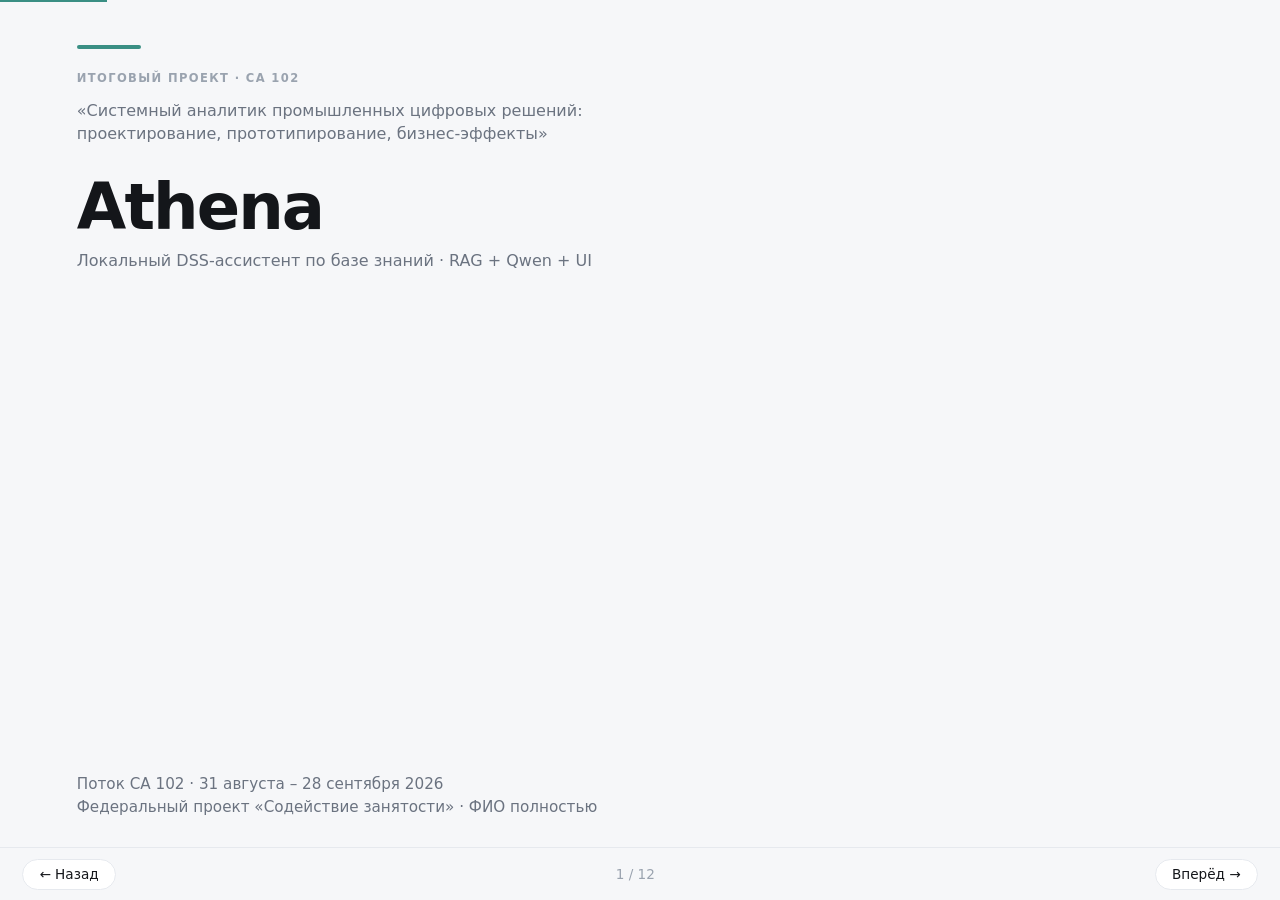
<file: docs/presentation.html>
<!DOCTYPE html>
<html lang="ru">
<head>
<meta charset="utf-8" />
<meta name="viewport" content="width=device-width, initial-scale=1" />
<title>Athena — итоговый проект СА 102</title>
<style>
  :root {
    --bg: #f6f7f9;
    --white: #ffffff;
    --ink: #14161a;
    --muted: #6b7380;
    --soft: #9aa3af;
    --line: #e6e9ee;
    --teal: #3a8f84;
  }
  * { box-sizing: border-box; margin: 0; padding: 0; }
  html, body {
    height: 100%;
    background: var(--bg);
    color: var(--ink);
    font-family: "SF Pro Display", "Segoe UI", "IBM Plex Sans", "Noto Sans", system-ui, sans-serif;
    -webkit-font-smoothing: antialiased;
  }
  .deck { height: 100%; overflow: hidden; }
  .slide {
    display: none;
    height: 100%;
    padding: 5vh 6vw 9vh;
    flex-direction: column;
  }
  .slide.active { display: flex; animation: in .25s ease; }
  @keyframes in {
    from { opacity: 0; transform: translateY(6px); }
    to { opacity: 1; transform: none; }
  }
  .eyebrow {
    font-size: .72rem;
    font-weight: 600;
    letter-spacing: .12em;
    text-transform: uppercase;
    color: var(--soft);
    margin-bottom: .85rem;
  }
  h1 {
    font-size: clamp(1.7rem, 3.2vw, 2.35rem);
    font-weight: 650;
    letter-spacing: -0.03em;
    line-height: 1.15;
    margin-bottom: .85rem;
  }
  .sub { color: var(--muted); font-size: 1rem; margin-bottom: 1.4rem; max-width: 42rem; }
  .grid {
    display: grid;
    gap: 1rem;
    grid-template-columns: repeat(auto-fit, minmax(220px, 1fr));
  }
  .grid-2 { grid-template-columns: 1fr 1fr; }
  .grid-3 { grid-template-columns: repeat(3, 1fr); }
  .grid-4 { grid-template-columns: repeat(4, 1fr); }
  .grid-5 { grid-template-columns: repeat(5, 1fr); }
  .grid-6 { grid-template-columns: repeat(3, 1fr); }
  @media (max-width: 900px) {
    .grid-2, .grid-3, .grid-4, .grid-5, .grid-6 { grid-template-columns: 1fr; }
  }
  .card {
    background: var(--white);
    border: 1px solid var(--line);
    border-radius: 16px;
    padding: 1.15rem 1.25rem;
    box-shadow: 0 8px 24px rgba(20, 22, 26, .04);
  }
  .card.flat { box-shadow: none; }
  .card h3 {
    color: var(--teal);
    font-size: .78rem;
    font-weight: 650;
    letter-spacing: .04em;
    text-transform: uppercase;
    margin-bottom: .55rem;
  }
  .card p, .card li {
    font-size: .98rem;
    line-height: 1.45;
    color: var(--ink);
    white-space: pre-line;
  }
  .card ul { list-style: none; }
  .card li + li { margin-top: .25rem; }
  table {
    width: 100%;
    border-collapse: separate;
    border-spacing: 0;
    background: var(--white);
    border: 1px solid var(--line);
    border-radius: 14px;
    overflow: hidden;
    font-size: .92rem;
    margin-top: .3rem;
  }
  th, td {
    text-align: left;
    padding: .75rem 1rem;
    border-bottom: 1px solid var(--line);
    vertical-align: top;
  }
  th { background: #eef1f5; font-weight: 600; color: var(--ink); }
  tr:last-child td { border-bottom: none; }
  .hero-line {
    width: 64px; height: 4px;
    background: var(--teal);
    border-radius: 2px;
    margin-bottom: 1.4rem;
  }
  .hero h1 { font-size: clamp(2.6rem, 6vw, 4rem); margin: .2rem 0 .4rem; }
  .meta { color: var(--muted); font-size: .95rem; line-height: 1.5; margin-top: auto; padding-top: 2rem; }
  .bar {
    position: fixed; left: 0; right: 0; bottom: 0;
    display: flex; align-items: center; justify-content: space-between;
    padding: .65rem 1.4rem;
    background: rgba(246,247,249,.92);
    backdrop-filter: blur(10px);
    border-top: 1px solid var(--line);
    font-size: .85rem; color: var(--soft); z-index: 10;
  }
  .bar button {
    background: var(--white);
    color: var(--ink);
    border: 1px solid var(--line);
    border-radius: 999px;
    padding: .4rem 1rem;
    cursor: pointer;
    font: inherit;
  }
  .bar button:hover { border-color: var(--teal); }
  .progress {
    position: fixed; top: 0; left: 0; height: 2px;
    background: var(--teal); z-index: 11;
    transition: width .2s ease;
  }
  .note { color: var(--muted); font-size: .92rem; margin-top: 1rem; }
  code { font-family: ui-monospace, "JetBrains Mono", monospace; font-size: .9em; color: var(--teal); }
</style>
</head>
<body>
<div class="progress" id="progress"></div>
<div class="deck" id="deck">

<section class="slide hero active">
  <div class="hero-line"></div>
  <p class="eyebrow">Итоговый проект · СА 102</p>
  <p style="color:var(--muted); max-width:40rem; line-height:1.45">
    «Системный аналитик промышленных цифровых решений:<br/>проектирование, прототипирование, бизнес-эффекты»
  </p>
  <h1 style="margin-top:1.6rem">Athena</h1>
  <p class="sub">Локальный DSS-ассистент по базе знаний · RAG + Qwen + UI</p>
  <div class="meta">
    Поток СА 102 · 31 августа – 28 сентября 2026<br/>
    Федеральный проект «Содействие занятости» · ФИО полностью
  </div>
</section>

<section class="slide">
  <p class="eyebrow">01 / Бизнес-задача</p>
  <h1>Поиск по заметкам занимает минуты</h1>
  <div class="card flat" style="margin-bottom:1rem">
    <p>Специалист вручную ищет ответы в сотнях .md (Obsidian). Облачный чат не видит личную БЗ и уносит данные наружу.</p>
  </div>
  <div class="grid grid-2">
    <div class="card"><h3>Как сейчас</h3><p>Vault → поиск → пролистать файлы.
10–15 мин на вопрос, легко пропустить нужную заметку.</p></div>
    <div class="card"><h3>Почему важно</h3><p>Потери времени. Нужны источники и отказ вне БЗ.
Тот же сценарий масштабируется на отдел.</p></div>
  </div>
  <p class="note">Подтверждение: ~956 файлов; цель — 1–3 мин вместо 10–15.</p>
</section>

<section class="slide">
  <p class="eyebrow">02 / Контекст и рамка</p>
  <h1>Что изучаем и что отдаём</h1>
  <div class="grid grid-6">
    <div class="card"><h3>Контекст</h3><p>Личные/учебные заметки, сценарий «как я это делал?»</p></div>
    <div class="card"><h3>Цель</h3><p>Локальный RAG с точными ответами и источниками</p></div>
    <div class="card"><h3>Стейкхолдеры</h3><p>Владелец БЗ, специалист, комиссия на защите</p></div>
    <div class="card"><h3>Вход</h3><p>956 файлов → 3003 чанка, покрытие 100%</p></div>
    <div class="card"><h3>Результат</h3><p>Прототип Athena + отчёт + тесты</p></div>
    <div class="card"><h3>Внедрение</h3><p>Пилот 2–3 недели, re-ingest при обновлении</p></div>
  </div>
</section>

<section class="slide">
  <p class="eyebrow">02 / Подход</p>
  <h1>ИИ-решение: Athena</h1>
  <div class="grid grid-2">
    <div class="card"><h3>Исходные данные</h3><p>ATHENA_KB · .md/.txt · локальный индекс Chroma</p></div>
    <div class="card"><h3>Работа ИИ</h3><p>Hybrid retrieve + Qwen только по контексту</p></div>
    <div class="card"><h3>Результат</h3><p>Краткий ответ в UI + список источников</p></div>
    <div class="card"><h3>Контроль человека</h3><p>Проверка источников; отказ, если данных нет</p></div>
  </div>
</section>

<section class="slide">
  <p class="eyebrow">03 / Цель и метрики</p>
  <h1>Цель и метрики успеха</h1>
  <div class="card flat" style="margin-bottom:1rem">
    <p>К 28.09.2026: время поиска с 10–15 мин → 1–3 мин, точность ≥4/5 у ≥70%, корректные отказы.</p>
  </div>
  <table>
    <thead><tr><th>Показатель</th><th>Сейчас</th><th>Цель</th><th>Как измеряем</th></tr></thead>
    <tbody>
      <tr><td>Время на ответ, мин</td><td>10–15</td><td>1–3</td><td>Секундомер на 5–7 запросах</td></tr>
      <tr><td>Качество, 1–5</td><td>~2–3 (v1)</td><td>≥4 у ≥70%</td><td>TEST_LOG</td></tr>
      <tr><td>Покрытие индекса</td><td>100%</td><td>100%</td><td>check_index.py</td></tr>
      <tr><td>Галлюцинации / ложный отказ</td><td>бывало</td><td>≈0 на тестах</td><td>Кейс вне БЗ</td></tr>
    </tbody>
  </table>
</section>

<section class="slide">
  <p class="eyebrow">04 / Концепция</p>
  <h1>Концепция проекта</h1>
  <div class="grid grid-5" style="margin-bottom:1rem">
    <div class="card"><h3>1. Ingest</h3><p>chunk + embed</p></div>
    <div class="card"><h3>2. Chroma</h3><p>векторный индекс</p></div>
    <div class="card"><h3>3. Retrieve</h3><p>hybrid top-k</p></div>
    <div class="card"><h3>4. Qwen</h3><p>generate</p></div>
    <div class="card"><h3>5. UI</h3><p>FastAPI</p></div>
  </div>
  <div class="grid grid-2">
    <div class="card"><h3>Стейкхолдеры</h3><p>Владелец БЗ · knowledge-worker · локальный контур данных</p></div>
    <div class="card"><h3>Продукты</h3><p>Прототип · REPORT · скрипты · презентация · демо</p></div>
  </div>
</section>

<section class="slide">
  <p class="eyebrow">05 / Границы пилота</p>
  <h1>Границы и готовность данных</h1>
  <div class="grid grid-2" style="margin-bottom:1rem">
    <div class="card"><h3>Входит</h3><p>1 пользователь · свой vault · локальный UI · 9b/27b</p></div>
    <div class="card"><h3>Вне пилота</h3><p>SSO · юр./мед. «от себя» · облачный share · авто-действия</p></div>
  </div>
  <table>
    <thead><tr><th>Данные</th><th>Готовность</th></tr></thead>
    <tbody>
      <tr><td>956 файлов md/txt</td><td>Доступ есть, индекс собран</td></tr>
      <tr><td>Качество / шум PDF</td><td>PDF→md, hybrid, re-ingest</td></tr>
    </tbody>
  </table>
</section>

<section class="slide">
  <p class="eyebrow">06 / Пробное действие</p>
  <h1>MVP и цикл улучшения</h1>
  <div class="grid grid-3" style="margin-bottom:1rem">
    <div class="card"><h3>Алгоритм</h3><p>Ingest → hybrid retrieve → Qwen → источники</p></div>
    <div class="card"><h3>MVP</h3><p>Athena UI + Chroma · start.sh</p></div>
    <div class="card"><h3>Рефлексия</h3><p>v1 шум PDF → v2 md → v3+ hybrid</p></div>
  </div>
  <div class="card flat">
    <h3>Итог</h3>
    <p>100% покрытие, живой UI, отказ вне БЗ. Дальше: TEST_LOG на защите, 20 реальных вопросов, регламент re-ingest.</p>
  </div>
</section>

<section class="slide">
  <p class="eyebrow">07 / Команда и роли</p>
  <h1>Команда и ответственность</h1>
  <table>
    <thead><tr><th>Роль</th><th>Участник</th><th>Ответственность</th></tr></thead>
    <tbody>
      <tr><td>Спонсор / заказчик</td><td>Владелец БЗ</td><td>Цели, решение о продолжении</td></tr>
      <tr><td>Владелец задачи</td><td>Слушатель СА 102</td><td>Требования, приёмка, отчёт</td></tr>
      <tr><td>ИИ / данные</td><td>Слушатель</td><td>RAG, UI, индекс, промпт</td></tr>
      <tr><td>Пользователь</td><td>Тот же / коллега</td><td>Тесты и feedback</td></tr>
    </tbody>
  </table>
  <p class="note">Ответственный за пилот: подставьте ФИО. ИТ/ИБ: локальный контур, без облака.</p>
</section>

<section class="slide">
  <p class="eyebrow">08 / Сроки и ресурсы</p>
  <h1>Сроки и ресурсы</h1>
  <div class="grid grid-4" style="margin-bottom:1rem">
    <div class="card"><h3>Неделя 1</h3><p>Железо, Ollama, GPU, каркас RAG</p></div>
    <div class="card"><h3>Неделя 2</h3><p>UI Athena, hybrid, качество</p></div>
    <div class="card"><h3>Неделя 3</h3><p>Тесты, экономика, защита</p></div>
    <div class="card"><h3>Пилот+</h3><p>20 вопросов, re-ingest</p></div>
  </div>
  <div class="card flat"><p>RTX 3090 · 62 ГБ RAM · лицензии 0 ₽ · 12–20 ч разработки · 2–4 ч/мес поддержка</p></div>
</section>

<section class="slide">
  <p class="eyebrow">09 / Риски и решение</p>
  <h1>Риски и критерии решения</h1>
  <table style="margin-bottom:1rem">
    <thead><tr><th>Риск</th><th>Как снижаем</th><th>Кто</th></tr></thead>
    <tbody>
      <tr><td>Устаревшая БЗ</td><td>ingest + check_index</td><td>Владелец БЗ</td></tr>
      <tr><td>Шумный поиск</td><td>hybrid, PDF→md</td><td>ИИ/данные</td></tr>
      <tr><td>Галлюцинации</td><td>prompt + источники</td><td>ИИ/данные</td></tr>
      <tr><td>Медленно</td><td>GPU, 9b, think=false</td><td>ИИ/данные</td></tr>
    </tbody>
  </table>
  <div class="grid grid-3">
    <div class="card"><h3>Масштабировать</h3><p>≥70% ≥4, отказы ок, экономия времени</p></div>
    <div class="card"><h3>Доработать</h3><p>Качество 3–4, дожать retrieve</p></div>
    <div class="card"><h3>Остановить</h3><p>Крит. галлюцинации / нет эффекта</p></div>
  </div>
</section>

<section class="slide hero">
  <div class="hero-line"></div>
  <h1>Спасибо за внимание</h1>
  <p class="sub">Athena · демо <code>http://127.0.0.1:7860</code> · вопросы?</p>
  <div class="meta">Поток СА 102 · 31.08–28.09.2026</div>
</section>

</div>

<div class="bar">
  <button type="button" id="prev">← Назад</button>
  <span id="counter">1 / 12</span>
  <button type="button" id="next">Вперёд →</button>
</div>
<script>
  const slides = [...document.querySelectorAll(".slide")];
  let i = 0;
  const counter = document.getElementById("counter");
  const progress = document.getElementById("progress");
  function show(n) {
    i = Math.max(0, Math.min(slides.length - 1, n));
    slides.forEach((s, j) => s.classList.toggle("active", j === i));
    counter.textContent = `${i + 1} / ${slides.length}`;
    progress.style.width = `${((i + 1) / slides.length) * 100}%`;
  }
  document.getElementById("prev").onclick = () => show(i - 1);
  document.getElementById("next").onclick = () => show(i + 1);
  document.addEventListener("keydown", (e) => {
    if (["ArrowRight", "ArrowDown", "PageDown", " "].includes(e.key)) { e.preventDefault(); show(i + 1); }
    else if (["ArrowLeft", "ArrowUp", "PageUp"].includes(e.key)) { e.preventDefault(); show(i - 1); }
    else if (e.key === "Home") show(0);
    else if (e.key === "End") show(slides.length - 1);
  });
  show(0);
</script>
</body>
</html>
</file>
